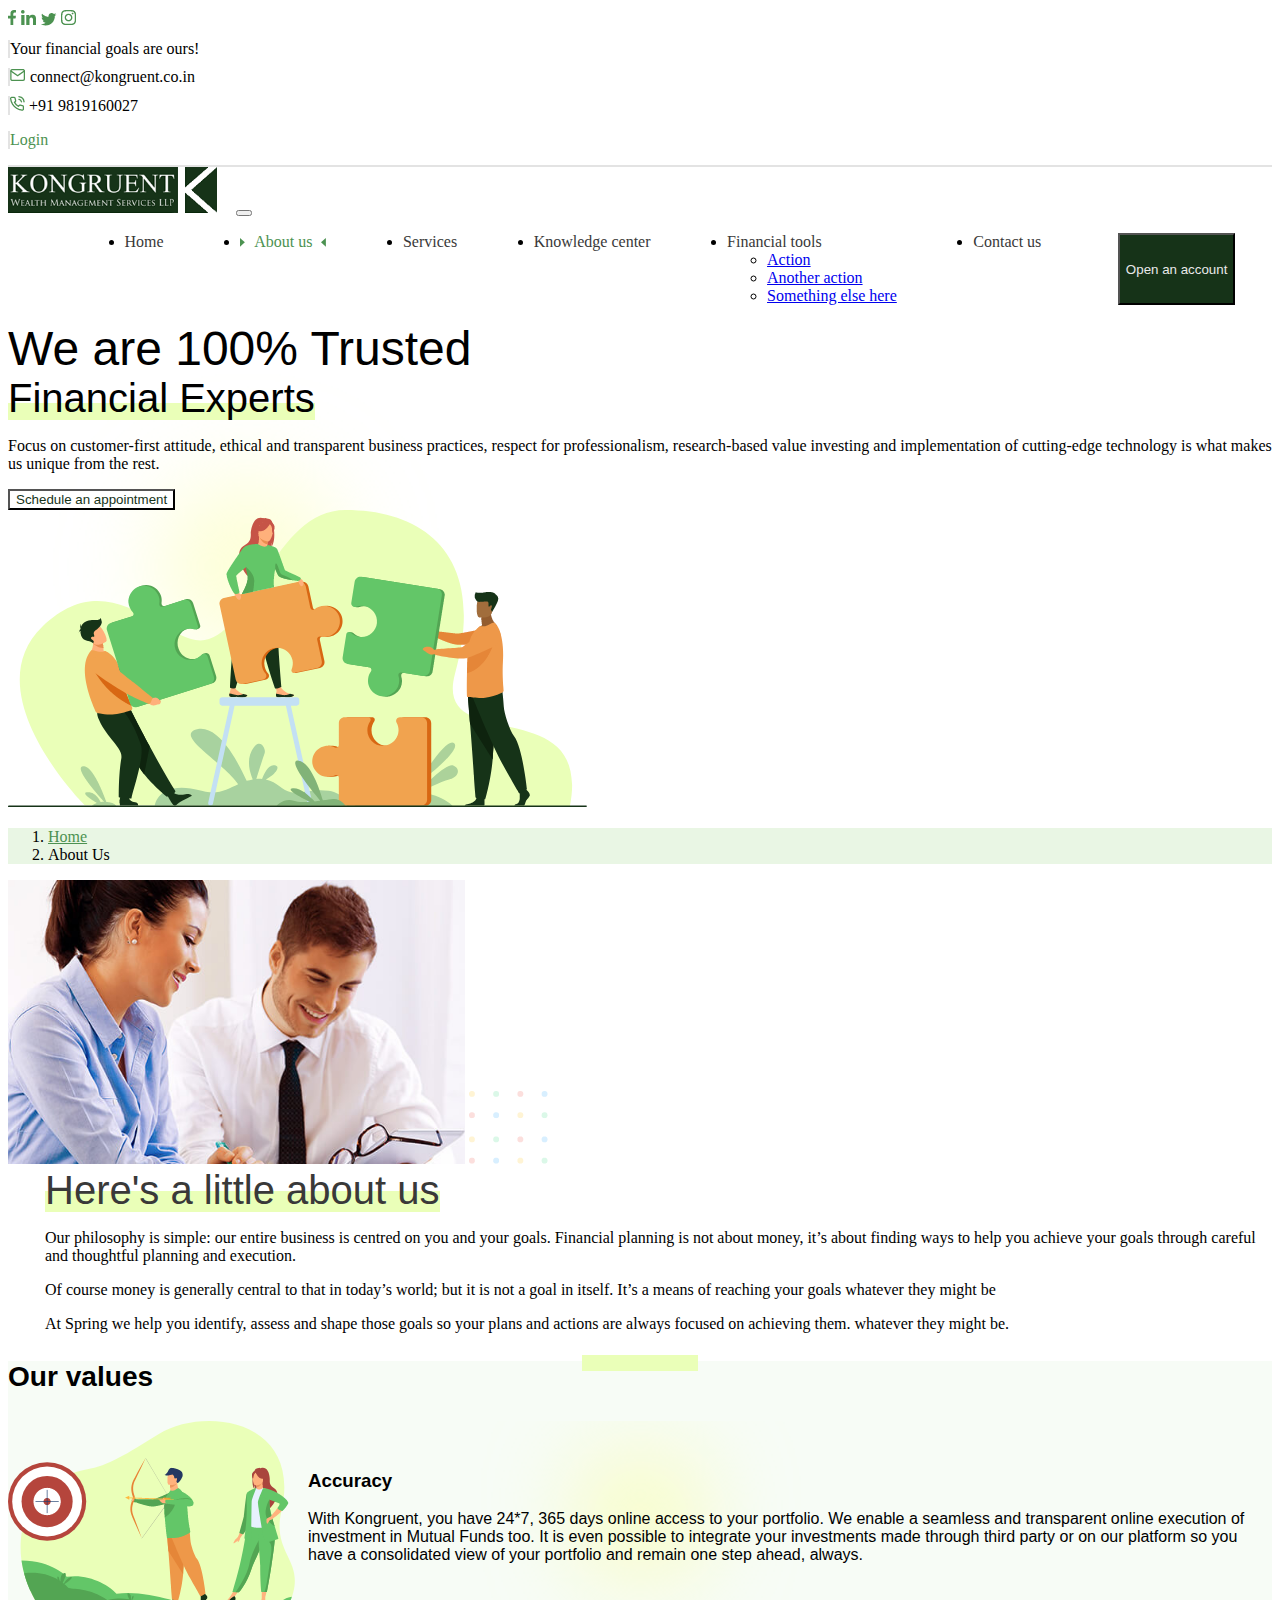
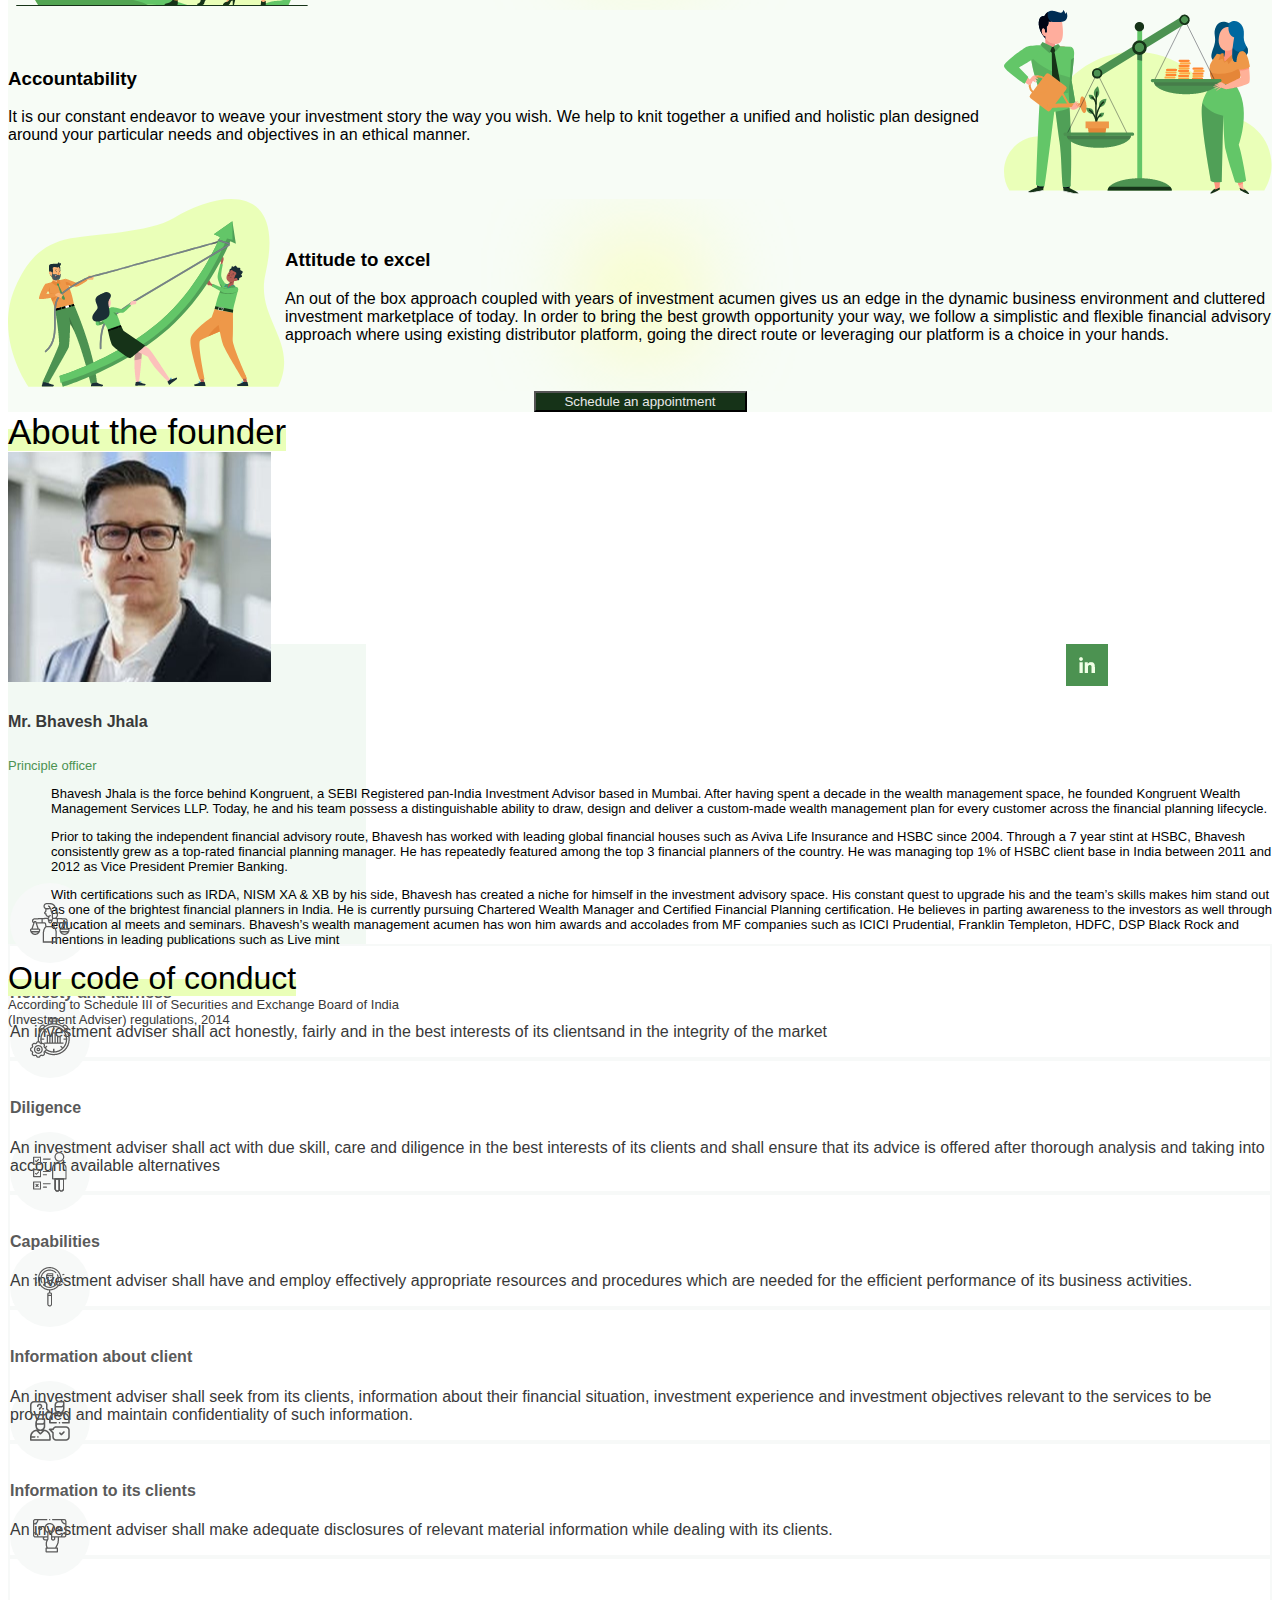
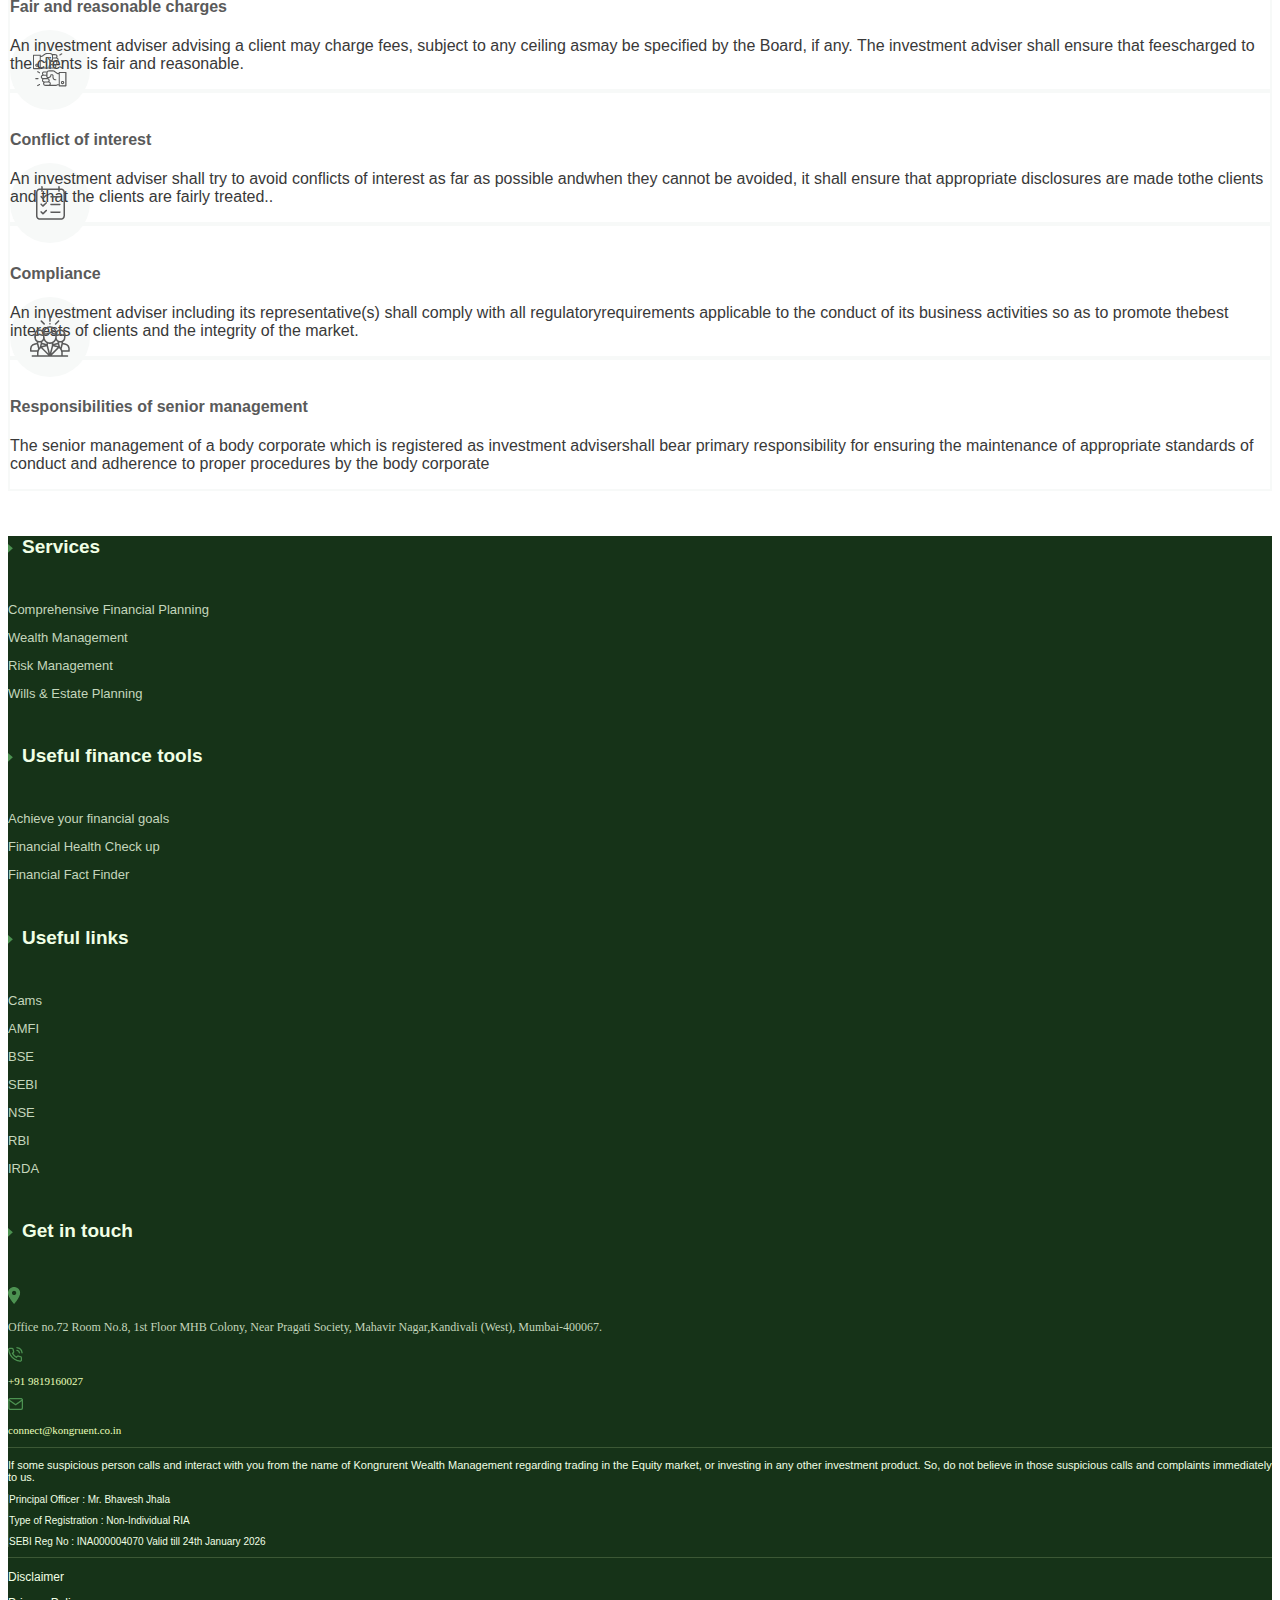
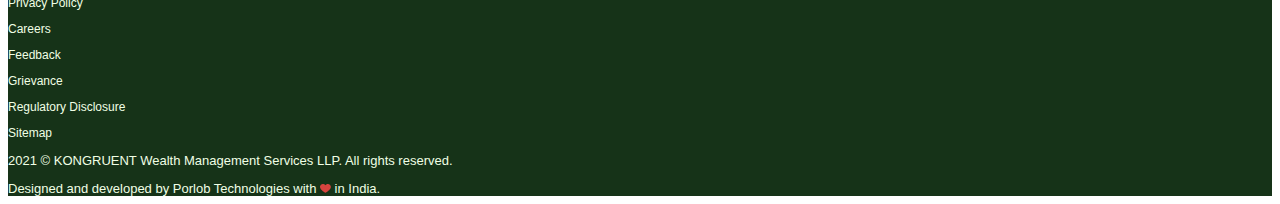
<file: aboutus.html>
<!DOCTYPE html>
<html lang="en">

<head>
        <meta charset="UTF-8">
        <meta name="viewport" content="width=device-width, initial-scale=1.0">
        <title>kongruent</title>
        <!-- bootstrap cdn -->
        <link href="https://cdn.jsdelivr.net/npm/bootstrap@5.3.5/dist/css/bootstrap.min.css" rel="stylesheet"
                integrity="sha384-SgOJa3DmI69IUzQ2PVdRZhwQ+dy64/BUtbMJw1MZ8t5HZApcHrRKUc4W0kG879m7"
                crossorigin="anonymous">
        <!--css -->
        <link rel="stylesheet" href="./css/style.css">
        <!-- Swiper CSS -->
        <link rel="stylesheet" href="https://cdn.jsdelivr.net/npm/swiper@11/swiper-bundle.min.css" />




</head>

<body>
        <section class="header">
                <div class="container-fluid head">
                        <div class="row mx-0 mx-md-5 icons ">
                                <div class="col-lg-2   ">
                                        <div class="mediaicons">
                                                <img src="./images/Icon awesome-facebook-f.png" alt=""
                                                        class="image-1 me-3 ">
                                                <img src="./images/Icon awesome-linkedin-in.png" alt=""
                                                        class="image-1 me-3">
                                                <img src="./images/Icon awesome-twitter.png" alt=""
                                                        class="image-1 me-3 ">
                                                <img src="./images/Icon awesome-instagram.png" alt="" class="image-1 ">
                                        </div>
                                </div>
                                <div class="col-lg-4 d-none d-lg-block   socialicons">
                                        <div class="mediaicons">
                                                <span class="goal">Your financial goals are ours!</span>
                                        </div>
                                </div>
                                <div class="col-lg-3 d-none d-lg-block   socialicons">
                                        <div class="mediaicons">
                                                <img src="./images/Icon feather-mail.png" alt="">
                                                <span class="connect">connect@kongruent.co.in</span>
                                        </div>
                                </div>
                                <div class="col-lg-2 d-none d-lg-block  socialicons">
                                        <div class="mediaicons">
                                                <img src="./images/Icon feather-phone-call.png" alt="">
                                                <span class="contact"> +91 9819160027</span>
                                        </div>

                                </div>
                                <div class="col-lg-1 d-none d-lg-block   socialicons">
                                        <div class="mediaicons">
                                                <p style="color: #4C9251">Login</p>
                                        </div>

                                </div>
                        </div>

                </div>


                <nav class="navbar navbar-expand-lg  mx-0 mx-md-5">
                        <div class="container">
                                <a class="navbar-brand ms-2">
                                        <img class="logo" src="./images/Mask Group 1.png" alt="">
                                </a>
                                <button class="navbar-toggler" type="button" data-bs-toggle="collapse"
                                        data-bs-target="#navbarNavDropdown" aria-controls="navbarNavDropdown"
                                        aria-expanded="false" aria-label="Toggle navigation">
                                        <span class="navbar-toggler-icon"></span>
                                </button>
                                <div class="collapse navbar-collapse me-3" id="navbarNavDropdown">
                                        <ul class="navbar-nav ms-auto">
                                                <li class="nav-item">
                                                        <a class="nav-link" aria-current="page"
                                                                href="./index.html">Home</a>
                                                </li>
                                                <li class="nav-item">
                                                        <a class="nav-link active" href="./aboutus.html">About us</a>
                                                </li>
                                                <li class="nav-item">
                                                        <a class="nav-link " href="./services.html">Services</a>
                                                </li>
                                                <li class="nav-item">
                                                        <a class="nav-link " href="#">Knowledge center</a>
                                                </li>
                                                <li class="nav-item dropdown">
                                                        <a class="nav-link dropdown-toggle" href="#" role="button"
                                                                data-bs-toggle="dropdown" aria-expanded="false">
                                                                Financial tools
                                                        </a>
                                                        <ul class="dropdown-menu">
                                                                <li><a class="dropdown-item" href="#">Action</a></li>
                                                                <li><a class="dropdown-item" href="#">Another action</a>
                                                                </li>
                                                                <li><a class="dropdown-item" href="#">Something else
                                                                                here</a></li>
                                                        </ul>
                                                </li>
                                                <li class="nav-item">
                                                        <a class="nav-link " href="#">Contact us</a>
                                                </li>
                                                <button class="button1" type="submit">Open an account</button>
                                        </ul>
                                </div>
                        </div>
                </nav>
                </div>
        </section>

        <section class="research  py-0 py-md-5">
                <div class="container-fluid">
                        <div class="row  mx-0 mx-md-5 mb-5">
                                <div class="col-lg-6 ">
                                        <div class="res">We are 100% Trusted</div><span class="value13">Financial
                                                Experts</span>
                                        <p>Focus on customer-first attitude, ethical and transparent business practices,
                                                respect for professionalism, research-based value investing and
                                                implementation of cutting-edge technology is what makes us unique from
                                                the rest.</p>
                                        <button class="button-2 px-3 py-2">Schedule an appointment</button>
                                </div>
                                <div class="col-lg-6 d-flex justify-content-center">
                                        <img class="image-5 img-fluid" src="./images/Group 363.png" alt="">
                                </div>
                        </div>
                </div>
        </section>


        <section class="breadcrumb py-3">
                <div class="container-fluid">
                        <div class="row mx-0 mx-md-5">
                                <nav aria-label="breadcrumb">
                                        <ol class="breadcrumb">
                                                <li class="breadcrumb-item "><a href="./index.html" class="home-1">Home</a></li>
                                                <li class="breadcrumb-item active" aria-current="page">About Us</li>
                                        </ol>
                                </nav>
                        </div>
                </div>
        </section>

        <section class="little py-0 py-md-5">
                <div class="container-fluid">
                        <div class="row  mx-0 mx-md-5 mb-5">
                                <div class="col-lg-6  position-relative">
                                        <img class="image-5 img-fluid" src="./images/about1.png" alt="">
                                        <img  class=" image-9 img-fluid position-absolute"
                                                                src=" ./images/Group 69.png" alt="">
                                </div>
                                <div class="col-lg-6 col62">
                                        <span class="value14">Here's a little about us</span>
                                        <p>Our philosophy is simple: our entire business is centred on you and your
                                                goals. Financial planning is not about money, it’s about finding ways to
                                                help you achieve your goals through careful and thoughtful planning and
                                                execution.
                                        </p>
                                        <p>Of course money is generally central to that in today’s world; but it is not
                                                a goal in itself. It’s a means of reaching your goals whatever they
                                                might be</p>
                                        <p>At Spring we help you identify, assess and shape those goals so your plans
                                                and actions are always focused on achieving them. whatever they might
                                                be.</p>
                                </div>
                        </div>
                </div>
        </section>

        <section class="values12">
                <div class="container">
                         <div class="row mx-0 mx-md-5">
                                  <div class="col-lg-12 text-center"> 
                                         <h3 class="our  py-4">Our values</h3> 
                               </div>        

                                </div>
                        <div class="row mx-0 mx-md-5 mb-4 bg-1 p-3 aboutrow">

                                <div class="col-lg-6">
                                        <img class="image12 img-fluid w-100" src="./images/Group 150.png" alt="">
                                </div>
                                <div class="col-lg-6">
                                        <div class="cotent9">
                                                <h3>
                                                        Accuracy
                                                </h3>
                                                <p>With Kongruent, you have 24*7, 365 days online access to your
                                                        portfolio. We
                                                        enable a seamless and transparent online execution of investment
                                                        in
                                                        Mutual Funds too. It is even possible to integrate your
                                                        investments made
                                                        through third party or on our platform so you have a
                                                        consolidated view
                                                        of your portfolio and remain one step ahead, always.</p>
                                        </div>
                                </div>
                        </div>
                        <div class="row mx-0 mx-md-5 mb-4 p-3 row59 aboutrow">
                                <div class="col-lg-6" id="colText">
                                        <div class="cotent9" >
                                                <h3>
                                                        Accountability
                                                </h3>
                                                <p>It is our constant endeavor to weave your investment story the way
                                                        you wish.
                                                        We help to knit together a unified and holistic plan designed
                                                        around
                                                        your particular needs and objectives in an ethical manner.</p>
                                        </div>
                                </div>
                                <div class="col-lg-6" id="colImage">
                                        <img class="image12 img-fluid w-100"  src="./images/Group 255.png" alt="">
                                </div>
                        </div>
                        <div class="row mx-0 mx-md-5 p-3 bg-1 aboutrow">
                                <div class="col-lg-6">
                                        <img class="image12 img-fluid w-100" src="./images/Group 293.png" alt="">
                                </div>
                                <div class="col-lg-6">
                                        <div class="cotent9">
                                                <h3>
                                                        Attitude to excel
                                                </h3>
                                                <p>An out of the box approach coupled with years of investment acumen
                                                        gives us
                                                        an edge in the dynamic business environment and cluttered
                                                        investment
                                                        marketplace of today. In order to bring the best growth
                                                        opportunity your
                                                        way, we follow a simplistic and flexible financial advisory
                                                        approach
                                                        where using existing distributor platform, going the direct
                                                        route or
                                                        leveraging our platform is a choice in your hands.</p>
                                        </div>
                                </div>
                        </div>
                        <div class="row mx-0 mx-md-5 py-5">
                                <div class="content92">
                                        <button class="button-6  ">Schedule an appointment</button>
                                </div>
                                
                        </div>
                        
                </div>
        </section>

        <section class="about23 py-0 py-md-5">
                <div class="container">
                        <div class="row mx-0 mx-md-5 py-5">
                                <div class="col-lg-12">
                                        <span class="found py-1">About the founder</span>
                                </div>
                        </div>
                        <div class="row mx-0 mx-md-5">
                                <div class="col-lg-4  ">
                                        <div class="card32 ">
                                                <div class="card23 ">
                                                        <div class="card card-12 ">
                                                                <div class="img-card">
                                                                        <div class="img-container">
                                                                                <div class="card-img-top img-fluid">
                                                                                        <img src="./images/Rectangle 109.png"
                                                                                                class="card-img-top "
                                                                                                alt="...">
                                                                                </div>
                                                                                <div class="card-img-bottom">
                                                                                        <img src="./images/Group 88.png"
                                                                                                alt="">
                                                                                </div>
                                                                        </div>
                                                                </div>
                                                                <div class="card-body">
                                                                        <h5 class="card-title">Mr. Bhavesh Jhala</h5>
                                                                        <p class="card-text">Principle officer
                                                                        </p>
                                                                </div>
                                                        </div>
                                                </div>
                                                
                                        </div>
                                        
                                </div>
                                <div class="col-lg-8 con32">
                                        <div class="con23">
                                                <p class="para21">Bhavesh Jhala is the force behind Kongruent, a SEBI
                                                        Registered
                                                        pan-India
                                                        Investment Advisor based in Mumbai. After having spent a decade
                                                        in the
                                                        wealth management space, he founded Kongruent Wealth Management
                                                        Services
                                                        LLP. Today, he and his team possess a distinguishable ability to
                                                        draw,
                                                        design and deliver a custom-made wealth management plan for
                                                        every
                                                        customer across the financial planning lifecycle.
                                                </p>
                                                <p class="para21">Prior to taking the independent financial advisory
                                                        route, Bhavesh has
                                                        worked
                                                        with leading global financial houses such as Aviva Life
                                                        Insurance and
                                                        HSBC since 2004. Through a 7 year stint at HSBC, Bhavesh
                                                        consistently
                                                        grew as a top-rated financial planning manager. He has
                                                        repeatedly
                                                        featured among the top 3 financial planners of the country. He
                                                        was
                                                        managing top 1% of HSBC client base in India between 2011 and
                                                        2012 as
                                                        Vice President Premier Banking.
                                                </p>
                                                <p class="para21">With certifications such as IRDA, NISM XA & XB by his
                                                        side, Bhavesh
                                                        has
                                                        created a niche for himself in the investment advisory space.
                                                        His
                                                        constant quest to upgrade his and the team’s skills makes him
                                                        stand out
                                                        as one of the brightest financial planners in India. He is
                                                        currently
                                                        pursuing Chartered Wealth Manager and Certified Financial
                                                        Planning
                                                        certification. He believes in parting awareness to the investors
                                                        as well
                                                        through education al meets and seminars. Bhavesh’s wealth
                                                        management
                                                        acumen has won him awards and accolades from MF companies such
                                                        as ICICI
                                                        Prudential, Franklin Templeton, HDFC, DSP Black Rock and
                                                        mentions in
                                                        leading publications such as Live mint</p>
                                        </div>
                                </div>
                        </div>
                </div>
        </section>

        <section class="code1 py-5 ">
                <div class="container py-5">

                        <div class="row mx-0 mx-md-5 mb-4">
                                <div class="col-lg-12">
                                        <span class="code34">Our code of conduct </span>
                                        <div class="code35">

                                                <span class="code-con">According to Schedule III of Securities and
                                                        Exchange
                                                        Board of India (Investment
                                                        Adviser)
                                                        regulations, 2014</span>
                                        </div>
                                </div>
                        </div>
                </div>
        </section>
        <section class="conduct ">
                <div class="container row34 py-3">
                        <div class="row mx-0 mx-md-5 row35 ">
                                <div class="col-lg-4">
                                        <div class="service12 px-4 py-5 shadow">
                                                <div class="circle23">
                                                        <img class="cicle3" src="./images/Group 305.png" alt="">
                                                </div>
                                                <div class="content23">
                                                        <h4 class="card-head">Honesty and fairness</h4>
                                                        <p class="card-body">An investment adviser shall act honestly,
                                                                fairly and in the best interests of its clientsand in
                                                                the integrity of the market</p>
                                                </div>
                                        </div>
                                </div>
                                <div class="col-lg-4">
                                        <div class="service12 px-4 py-5 shadow">
                                                <div class="circle23">
                                                        <img class="cicle3" src="./images/diligence.png" alt="">
                                                </div>
                                                <div class="content23">
                                                        <h4 class="card-head">Diligence </h4>
                                                        <p class="card-body">An investment adviser shall act with due
                                                                skill, care and diligence in the best interests of its
                                                                clients and shall ensure that its advice is offered
                                                                after thorough analysis and taking into account
                                                                available alternatives</p>
                                                </div>
                                        </div>
                                </div>
                                <div class="col-lg-4">
                                        <div class="service12 px-4 py-5 shadow">
                                                <div class="circle23">
                                                        <img class="cicle3" src="./images/capabilities.png" alt="">
                                                </div>
                                                <div class="content23">
                                                        <h4 class="card-head">Capabilities</h4>
                                                        <p class="card-body">An investment adviser shall have and employ
                                                                effectively appropriate resources and procedures which
                                                                are needed for the efficient performance of its business
                                                                activities.</p>
                                                </div>
                                        </div>
                                </div>
                        </div>
                        <div class="row mx-0 mx-md-5 mt-4">
                                <div class="col-lg-4 ">
                                        <div class="service12 px-4 py-5 shadow">
                                                <div class="circle23">
                                                        <img class="cicle3" src="./images/info.png" alt="">
                                                </div>
                                                <div class="content23">
                                                        <h4 class="card-head">Information about client</h4>
                                                        <p class="card-body">An investment adviser shall seek from its
                                                                clients, information about their financial situation,
                                                                investment experience and investment objectives relevant
                                                                to the services to be provided and maintain
                                                                confidentiality of such information.</p>
                                                </div>
                                        </div>
                                </div>
                                <div class="col-lg-4">
                                        <div class="service12 px-4 py-5 shadow">
                                                <div class="circle23">
                                                        <img class="cicle3" src="./images/info-client.png" alt="">
                                                </div>
                                                <div class="content23">
                                                        <h4 class="card-head">Information to its clients</h4>
                                                        <p class="card-body">An investment adviser shall make adequate
                                                                disclosures of relevant material information while
                                                                dealing with its clients.</p>
                                                </div>
                                        </div>
                                </div>
                                <div class="col-lg-4">
                                        <div class="service12 px-4 py-5 shadow">
                                                <div class="circle23">
                                                        <img class="cicle3" src="./images/fair.png" alt="">
                                                </div>
                                                <div class="content23">
                                                        <h4 class="card-head">Fair and reasonable charges</h4>
                                                        <p class="card-body">An investment adviser advising a client may
                                                                charge fees, subject to any ceiling asmay be specified
                                                                by the Board, if any. The investment adviser shall
                                                                ensure that feescharged to the clients is fair and
                                                                reasonable.</p>
                                                </div>
                                        </div>
                                </div>
                        </div>
                        <div class="row mx-0 mx-md-5 mt-4">
                                <div class="col-lg-4">
                                        <div class="service12 px-4 py-5 shadow">
                                                <div class="circle23">
                                                        <img class="cicle3" src="./images/coflict.png" alt="">
                                                </div>
                                                <div class="content23">
                                                        <h4 class="card-head">Conflict of interest</h4>
                                                        <p class="card-body">An investment adviser shall try to avoid
                                                                conflicts of interest as far as possible andwhen they
                                                                cannot be avoided, it shall ensure that appropriate
                                                                disclosures are made tothe clients and that the clients
                                                                are fairly treated..</p>
                                                </div>
                                        </div>
                                </div>
                                <div class="col-lg-4">
                                        <div class="service12 px-4 py-5 shadow">
                                                <div class="circle23">
                                                        <img class="cicle3" src="./images/compliance.png" alt="">
                                                </div>
                                                <div class="content23">
                                                        <h4 class="card-head">Compliance</h4>
                                                        <p class="card-body">An investment adviser including its
                                                                representative(s) shall comply with all
                                                                regulatoryrequirements applicable to the conduct of its
                                                                business activities so as to promote thebest interests
                                                                of clients and the integrity of the market.</p>
                                                </div>
                                        </div>
                                </div>
                                <div class="col-lg-4">
                                        <div class="service12 px-4 py-5 shadow">
                                                <div class="circle23">
                                                        <img class="cicle3" src="./images/respo.png" alt="">
                                                </div>
                                                <div class="content23">
                                                        <h4 class="card-head">Responsibilities of senior
                                                                management</h4>
                                                        <p class="card-body">The senior management of a body corporate
                                                                which is registered as investment advisershall bear
                                                                primary responsibility for ensuring the maintenance of
                                                                appropriate standards of conduct and adherence to proper
                                                                procedures by the body corporate</p>
                                                </div>
                                        </div>
                                </div>
                        </div>
                </div>

        </section>



        <footer class="ft py-3">
                <section class="footer mb-3 mt-3">
                        <div class="container">
                                <div class="row row1  ">
                                        <div class="col-md-3 col-sm-3">
                                                <div class="ser">
                                                        <h6 class="text-capital font-size">Services</h6>
                                                </div>
                                                <div class="footer-para">
                                                        <p>Comprehensive Financial Planning</p>
                                                </div>
                                                <div class="footer-para">
                                                        <p>Wealth Management</p>
                                                </div>
                                                <div class="footer-para">
                                                        <p>Risk Management</p>
                                                </div>
                                                <div class="footer-para">
                                                        <p>Wills & Estate Planning</p>
                                                </div>




                                        </div>
                                        <div class="col-md-3 col-sm-3">
                                                <div class="ser">
                                                        <h6 class="text-capital font-size">Useful finance tools</h6>
                                                </div>
                                                <div class="footer-para">
                                                        <p>Achieve your financial goals</p>
                                                </div>
                                                <div class="footer-para">
                                                        <p>Financial Health Check up</p>
                                                </div>
                                                <div class="footer-para">
                                                        <p>Financial Fact Finder</p>
                                                </div>
                                        </div>
                                        <div class="col-md-3 col-sm-3">
                                                <div class="ser">
                                                        <h6 class="text-capital font-size">Useful links</h6>
                                                </div>
                                                <div class="row">
                                                        <div class="col-md-6">
                                                                <div class="footer-para">
                                                                        <p>Cams</p>
                                                                </div>
                                                                <div class="footer-para">
                                                                        <p>AMFI</p>
                                                                </div>
                                                                <div class="footer-para">
                                                                        <p>BSE</p>
                                                                </div>
                                                                <div class="footer-para">
                                                                        <p>SEBI</p>
                                                                </div>
                                                        </div>
                                                        <div class="col-md-6">
                                                                <div class="footer-para">
                                                                        <p>NSE</p>
                                                                </div>
                                                                <div class="footer-para">
                                                                        <p>RBI</p>
                                                                </div>
                                                                <div class="footer-para">
                                                                        <p>IRDA</p>
                                                                </div>
                                                        </div>
                                                </div>
                                        </div>
                                        <div class="col-md-3 col-sm-3">
                                                <div class="address26">
                                                        <div class="ser">
                                                                <h6 class="text-capital font-size">Get in touch</h6>
                                                        </div>
                                                        <div class="address23 d-flex">
                                                                <p>Office no.72 Room No.8, 1st Floor MHB Colony, Near
                                                                        Pragati
                                                                        Society,
                                                                        Mahavir Nagar,Kandivali (West), Mumbai-400067.
                                                                </p>
                                                        </div>
                                                        <div class="address24 d-flex">
                                                                <p>+91 9819160027</p>
                                                        </div>
                                                        <div class="address25 d-flex">
                                                                <p>connect@kongruent.co.in</p>
                                                        </div>
                                                </div>

                                        </div>
                                </div>
                        </div>
                </section>




                <section class="footer-middle">
                        <div class="container ">
                                <div class="row row2  row23">
                                        <div class="col-md-8 py-3">
                                                <p class="foot-para text-start mb-0 ">If some suspicious person calls
                                                        and
                                                        interact with
                                                        you from
                                                        the name of
                                                        Kongrurent Wealth Management regarding trading in the Equity
                                                        market, or
                                                        investing in any other investment product. So, do not believe in
                                                        those
                                                        suspicious calls and complaints immediately to us.</p>
                                        </div>
                                        <div class="col-md-4 office2 py-3">
                                                <div class="office3 ">
                                                        <p class="office mb-0">Principal Officer : Mr. Bhavesh Jhala</p>
                                                        <p class="office mb-0">
                                                                Type of Registration : Non-Individual RIA
                                                        </p>
                                                        <p class="office mb-0 ">

                                                                SEBI Reg No : INA000004070 Valid till 24th January 2026
                                                        </p>
                                                </div>

                                        </div>

                                </div>
                        </div>

                </section>
                <section class="footer-last mt-3 mb-3">
                        <div class="container">
                                <div class="row row3">
                                        <div class="col-md-6">
                                                <div class="disc d-flex gap-3 ">
                                                        <p class="foot-last">Disclaimer </p>
                                                        <p class="foot-last">Privacy Policy </p>
                                                        <p class="foot-last">Careers </p>
                                                        <p class="foot-last">Feedback </p>
                                                        <p class="foot-last">Grievance </p>
                                                        <p class="foot-last">Regulatory Disclosure</p>
                                                        <p class="foot-last">Sitemap </p>
                                                </div>
                                        </div>
                                        <div class="col-md-3 d-flex align-content-last">
                                                <div class="foot-last2">
                                                        <p>2021 © KONGRUENT Wealth Management Services LLP. All rights
                                                                reserved.
                                                        </p>
                                                </div>
                                        </div>
                                        <div class="col-md-3 d-flex">
                                                <div class="foot-last3">
                                                        <span> Designed and developed by Porlob Technologies with
                                                                <img src="./images/Group 99.png" alt=""> in India.
                                                        </span>
                                                </div>
                                        </div>
                                </div>
                        </div>

                </section>
        </footer>






        <!-- bootstrap cdn -->
        <script src="https://cdn.jsdelivr.net/npm/bootstrap@5.3.5/dist/js/bootstrap.bundle.min.js"
                integrity="sha384-k6d4wzSIapyDyv1kpU366/PK5hCdSbCRGRCMv+eplOQJWyd1fbcAu9OCUj5zNLiq"
                crossorigin="anonymous"></script>
        <!-- Swiper JS -->
        <script src="https://cdn.jsdelivr.net/npm/swiper@11/swiper-bundle.min.js"></script>
        <!-- JS -->
        <script src="./js/script.js"></script>
</body>


</html>
</file>
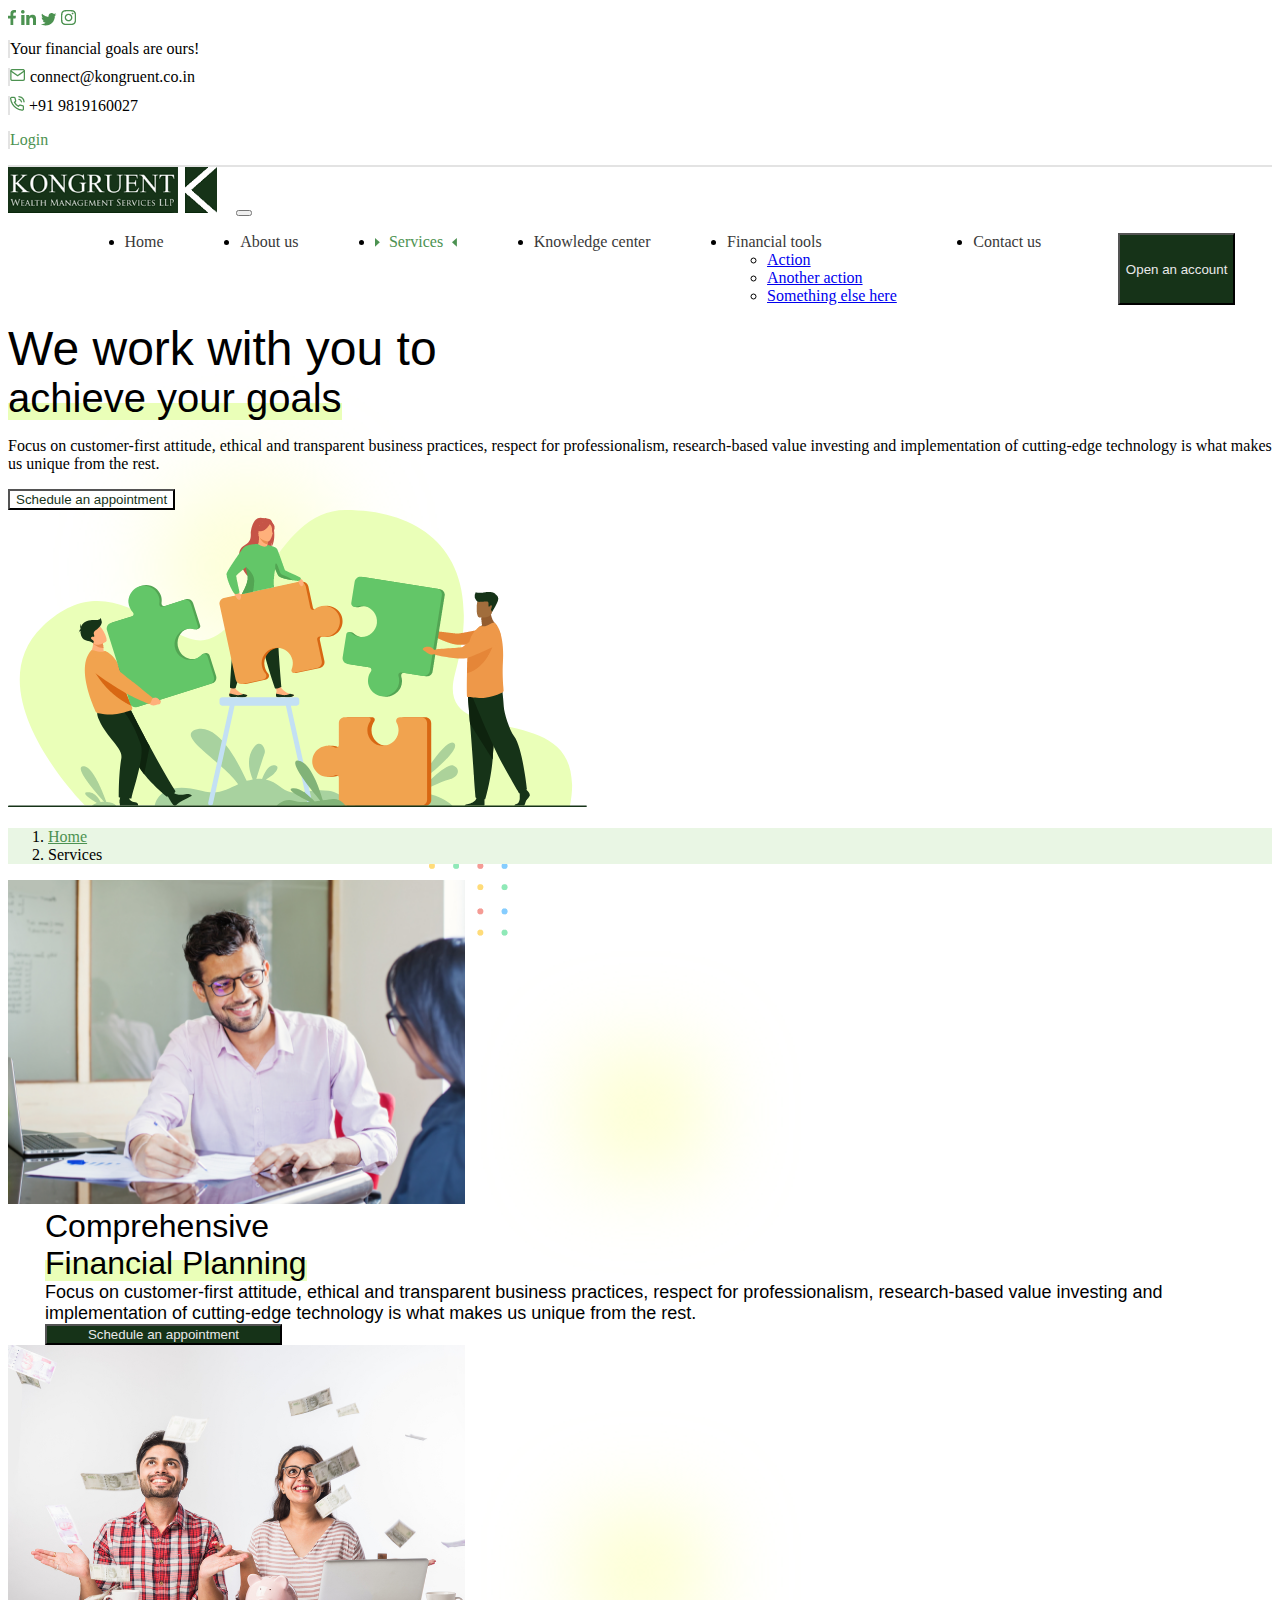
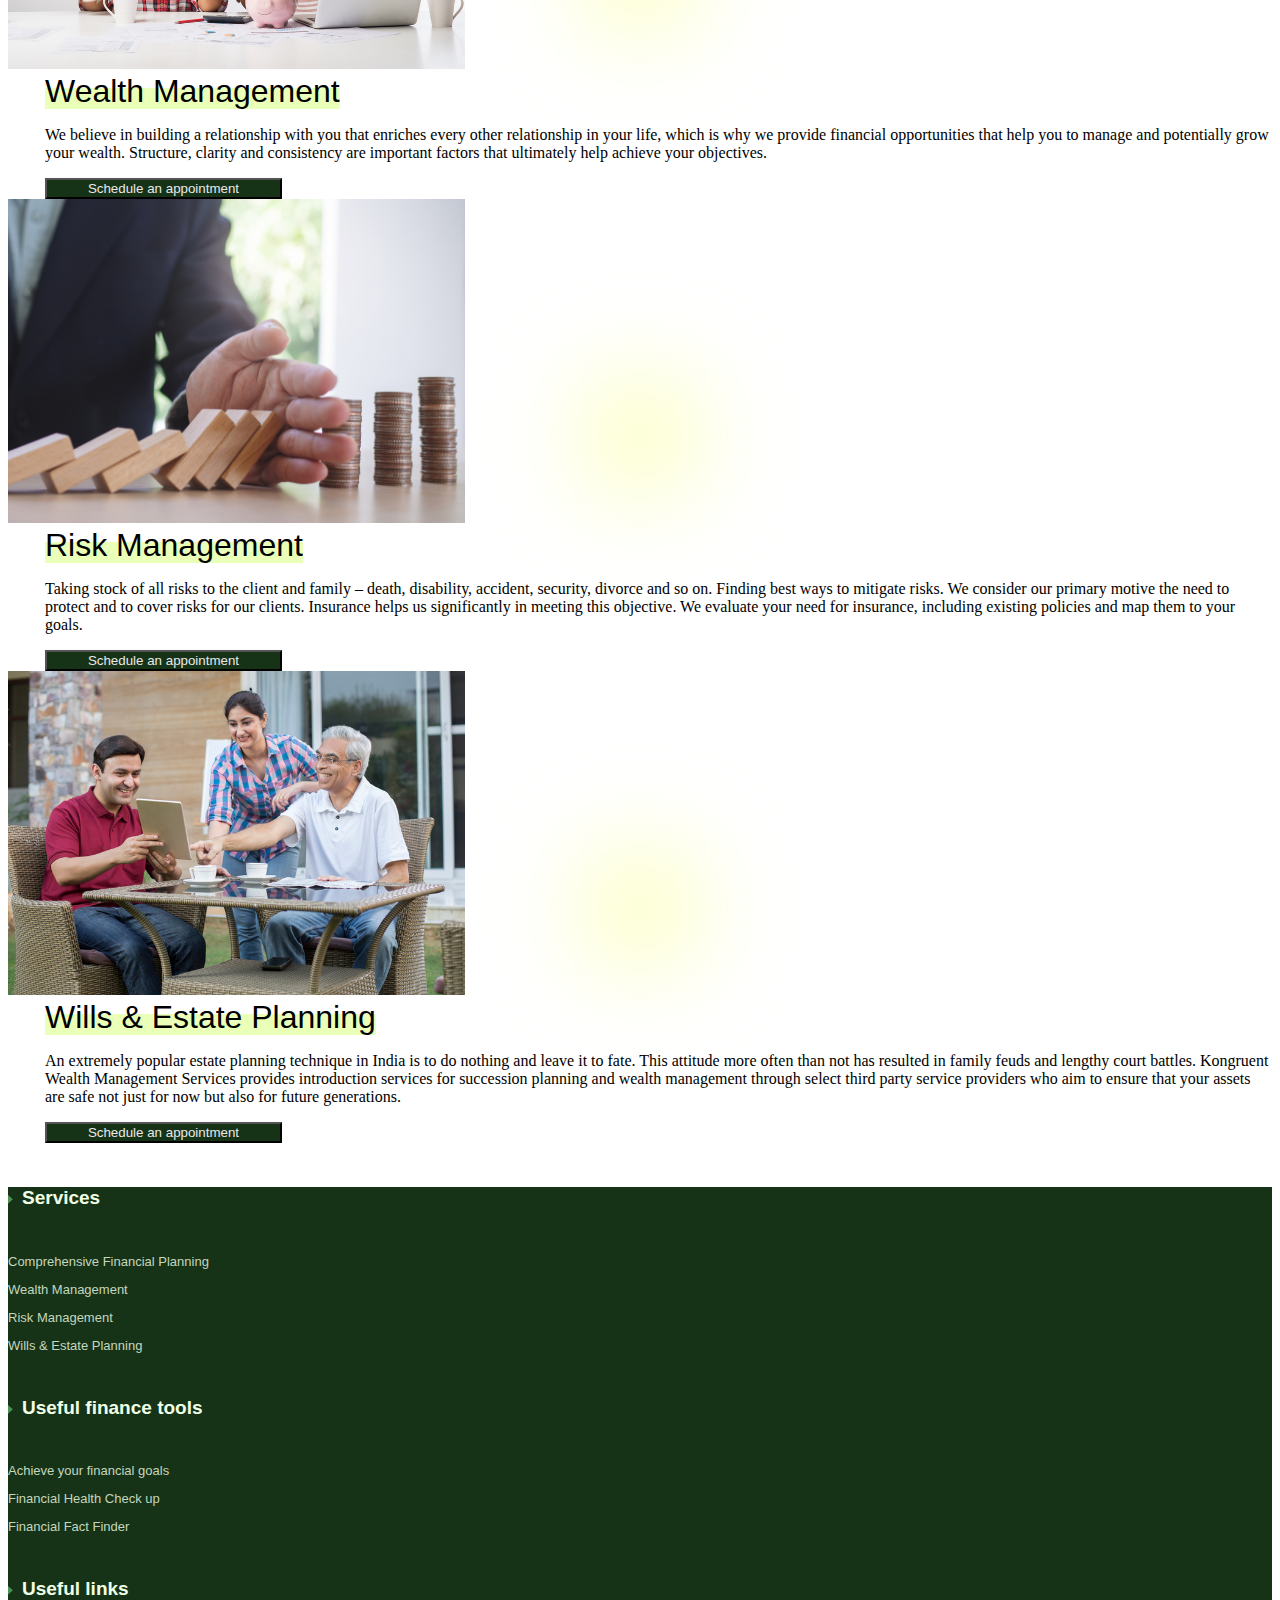
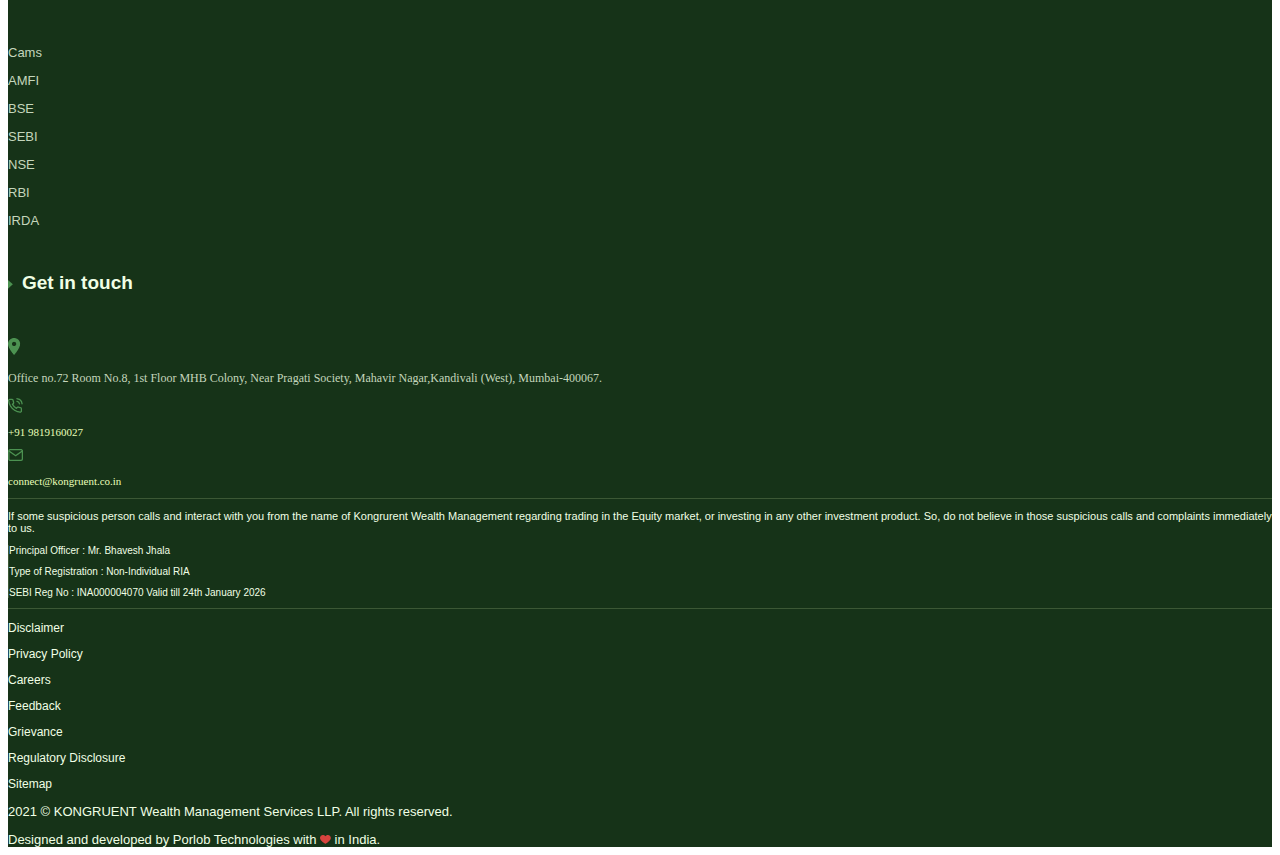
<file: services.html>
<!DOCTYPE html>
<html lang="en">

<head>
        <meta charset="UTF-8">
        <meta name="viewport" content="width=device-width, initial-scale=1.0">
        <title>kongruent</title>
        <!-- bootstrap cdn -->
        <link href="https://cdn.jsdelivr.net/npm/bootstrap@5.3.5/dist/css/bootstrap.min.css" rel="stylesheet"
                integrity="sha384-SgOJa3DmI69IUzQ2PVdRZhwQ+dy64/BUtbMJw1MZ8t5HZApcHrRKUc4W0kG879m7"
                crossorigin="anonymous">
        <!--css -->
        <link rel="stylesheet" href="./css/style.css">
        <!-- Swiper CSS -->
        <link rel="stylesheet" href="https://cdn.jsdelivr.net/npm/swiper@11/swiper-bundle.min.css" />




</head>

<body>
        <section class="header">
                <div class="container-fluid head">
                        <div class="row mx-0 mx-md-5 icons ">
                                <div class="col-lg-2   ">
                                        <div class="mediaicons">
                                                <img src="./images/Icon awesome-facebook-f.png" alt=""
                                                        class="image-1 me-3 ">
                                                <img src="./images/Icon awesome-linkedin-in.png" alt=""
                                                        class="image-1 me-3">
                                                <img src="./images/Icon awesome-twitter.png" alt=""
                                                        class="image-1 me-3 ">
                                                <img src="./images/Icon awesome-instagram.png" alt="" class="image-1 ">
                                        </div>
                                </div>
                                <div class="col-lg-4 d-none d-lg-block   socialicons">
                                        <div class="mediaicons">
                                                <span class="goal">Your financial goals are ours!</span>
                                        </div>
                                </div>
                                <div class="col-lg-3 d-none d-lg-block   socialicons">
                                        <div class="mediaicons">
                                                <img src="./images/Icon feather-mail.png" alt="">
                                                <span class="connect">connect@kongruent.co.in</span>
                                        </div>
                                </div>
                                <div class="col-lg-2 d-none d-lg-block  socialicons">
                                        <div class="mediaicons">
                                                <img src="./images/Icon feather-phone-call.png" alt="">
                                                <span class="contact"> +91 9819160027</span>
                                        </div>

                                </div>
                                <div class="col-lg-1 d-none d-lg-block   socialicons">
                                        <div class="mediaicons">
                                                <p style="color: #4C9251">Login</p>
                                        </div>

                                </div>
                        </div>

                </div>


                <nav class="navbar navbar-expand-lg  mx-0 mx-md-5">
                        <div class="container">
                                <a class="navbar-brand ms-2">
                                        <img class="logo" src="./images/Mask Group 1.png" alt="">
                                </a>
                                <button class="navbar-toggler" type="button" data-bs-toggle="collapse"
                                        data-bs-target="#navbarNavDropdown" aria-controls="navbarNavDropdown"
                                        aria-expanded="false" aria-label="Toggle navigation">
                                        <span class="navbar-toggler-icon"></span>
                                </button>
                                <div class="collapse navbar-collapse me-3" id="navbarNavDropdown">
                                        <ul class="navbar-nav ms-auto">
                                                <li class="nav-item">
                                                        <a class="nav-link" aria-current="page"
                                                                href="./index.html">Home</a>
                                                </li>
                                                <li class="nav-item">
                                                        <a class="nav-link " href="./aboutus.html">About us</a>
                                                </li>
                                                <li class="nav-item">
                                                        <a class="nav-link active " href="./services.html">Services</a>
                                                </li>
                                                <li class="nav-item">
                                                        <a class="nav-link " href="#">Knowledge center</a>
                                                </li>
                                                <li class="nav-item dropdown">
                                                        <a class="nav-link dropdown-toggle" href="#" role="button"
                                                                data-bs-toggle="dropdown" aria-expanded="false">
                                                                Financial tools
                                                        </a>
                                                        <ul class="dropdown-menu">
                                                                <li><a class="dropdown-item" href="#">Action</a></li>
                                                                <li><a class="dropdown-item" href="#">Another action</a>
                                                                </li>
                                                                <li><a class="dropdown-item" href="#">Something else
                                                                                here</a></li>
                                                        </ul>
                                                </li>
                                                <li class="nav-item">
                                                        <a class="nav-link " href="#">Contact us</a>
                                                </li>
                                                <button class="button1" type="submit">Open an account</button>
                                        </ul>
                                </div>
                        </div>
                </nav>
                </div>
        </section>

        <section class="research  py-0 py-md-5">
                <div class="container-fluid">
                        <div class="row  mx-0 mx-md-5 mb-5">
                                <div class="col-lg-6 ">
                                        <div class="res">We work with you to</div><span class="value13">achieve your
                                                goals</span>
                                        <p>Focus on customer-first attitude, ethical and transparent business practices,
                                                respect for professionalism, research-based value investing and
                                                implementation of cutting-edge technology is what makes us unique from
                                                the rest.</p>
                                        <button class="button-2 px-3 py-2">Schedule an appointment</button>
                                </div>
                                <div class="col-lg-6 d-flex justify-content-center">
                                        <img class="image-5 img-fluid" src="./images/Group 363.png" alt="">
                                </div>
                        </div>
                </div>
        </section>


        <section class="breadcrumb py-3">
                <div class="container-fluid">
                        <div class="row mx-0 mx-md-5">
                                <nav aria-label="breadcrumb">
                                        <ol class="breadcrumb">
                                                <li class="breadcrumb-item "><a href="./index.html"
                                                                class="home-1">Home</a></li>
                                                <li class="breadcrumb-item active" aria-current="page">Services</li>
                                        </ol>
                                </nav>
                        </div>
                </div>
        </section>

        <section class="little py-0 py-md-5">
                <div class="container-fluid">
                        <div class="row mx-0 mx-md-5 bg-1 py-5">
                                <div class="col-lg-6  position-relative ">
                                        <img class="image-5 img-fluid" src="./images/Mask Group 3.png"" alt="">

                                                         <img  class=" image-8 img-fluid position-absolute"
                                                src=" ./images/Group 69.png" alt="">
                                </div>
                                <div class=" col-lg-6 col62 ">

                                        <span class="you">Comprehensive </span>
                                        <br>

                                        <span class=" value1">Financial Planning</span>
                                        <div class="con">
                                                <span class="para34">Focus on customer-first attitude,
                                                        ethical and
                                                        transparent business practices, respect for
                                                        professionalism, research-based value investing
                                                        and implementation of cutting-edge technology is
                                                        what makes us unique from the rest.</span>
                                                <button class=" button-3 p-2 mt-4">Schedule an
                                                        appointment</button>
                                        </div>
                                </div>
                        </div>
                        <div class="row mx-0 mx-md-5 py-5 bg-1">
                                <div class="col-lg-6 position-relative ">
                                        <img class="image-5 img-fluid" src="./images/Mask Group 8.png"" alt="">
                                                                <img  class=" image-8 img-fluid position-absolute "
                                                                src=" ./images/Group 69.png" alt="">
                                </div>
                                <div class=" col-lg-6 col62 ">
                                        <span class=" value1 w-100">Wealth Management</span>
                                        <p>We believe in building a relationship with you that
                                                enriches every other relationship in your life,
                                                which is why we provide financial opportunities
                                                that help you to manage and potentially grow
                                                your wealth. Structure, clarity and consistency
                                                are important factors that ultimately help
                                                achieve your objectives.</p>
                                        <button class=" button-3 p-2 mt-4">Schedule an
                                                appointment</button>
                                </div>
                        </div>
                        <div class="row mx-0 mx-md-5 py-5 bg-1">
                                <div class="col-lg-6 position-relative ">
                                        <img class="image-5 img-fluid" src="./images/Mask Group 9.png"" alt="">
                                                                <img  class=" image-8 img-fluid position-absolute "
                                                                src=" ./images/Group 69.png" alt="">
                                </div>
                                <div class=" col-lg-6 col62">
                                        <span class=" value1 w-100">Risk Management</span>
                                        <p>Taking stock of all risks to the client and family –
                                                death, disability, accident, security, divorce
                                                and so on. Finding best ways to mitigate risks.
                                                We consider our primary motive the need to
                                                protect and to cover risks for our clients.
                                                Insurance helps us significantly in meeting this
                                                objective. We evaluate your need for insurance,
                                                including existing policies and map them to your
                                                goals.</p>
                                        <button class=" button-3 p-2 mt-4">Schedule an
                                                appointment</button>
                                </div>
                        </div>
                        <div class="row mx-0 mx-md-5 tab-1 py-5 bg-1">
                                <div class="col-lg-6 position-relative ">
                                        <img class="image-5 img-fluid" src="./images/Mask Group 10.png"" alt="">
                                                                <img  class=" image-8 img-fluid position-absolute "
                                                                src=" ./images/Group 69.png" alt="">
                                </div>
                                <div class=" col-lg-6 col62">
                                        <span class=" value1 w-100">Wills & Estate Planning</span>
                                        <p>An extremely popular estate planning technique in
                                                India is to do nothing and leave it to fate.
                                                This attitude more often than not has resulted
                                                in family feuds and lengthy court battles.
                                                Kongruent Wealth Management Services provides
                                                introduction services for succession planning
                                                and wealth management through select third party
                                                service providers who aim to ensure that your
                                                assets are safe not just for now but also for
                                                future generations.</p>
                                        <button class=" button-3 p-2 mt-4">Schedule an
                                                appointment</button>
                                </div>
                        </div>
                </div>
        </section>








        <footer class="ft py-5">
                <section class="footer mb-3 mt-3">
                        <div class="container">
                                <div class="row row1  ">
                                        <div class="col-md-3 col-sm-3">
                                                <div class="ser">
                                                        <h6 class="text-capital font-size">Services</h6>
                                                </div>
                                                <div class="footer-para">
                                                        <p>Comprehensive Financial Planning</p>
                                                </div>
                                                <div class="footer-para">
                                                        <p>Wealth Management</p>
                                                </div>
                                                <div class="footer-para">
                                                        <p>Risk Management</p>
                                                </div>
                                                <div class="footer-para">
                                                        <p>Wills & Estate Planning</p>
                                                </div>




                                        </div>
                                        <div class="col-md-3 col-sm-3">
                                                <div class="ser">
                                                        <h6 class="text-capital font-size">Useful finance tools</h6>
                                                </div>
                                                <div class="footer-para">
                                                        <p>Achieve your financial goals</p>
                                                </div>
                                                <div class="footer-para">
                                                        <p>Financial Health Check up</p>
                                                </div>
                                                <div class="footer-para">
                                                        <p>Financial Fact Finder</p>
                                                </div>
                                        </div>
                                        <div class="col-md-3 col-sm-3">
                                                <div class="ser">
                                                        <h6 class="text-capital font-size">Useful links</h6>
                                                </div>
                                                <div class="row">
                                                        <div class="col-md-6">
                                                                <div class="footer-para">
                                                                        <p>Cams</p>
                                                                </div>
                                                                <div class="footer-para">
                                                                        <p>AMFI</p>
                                                                </div>
                                                                <div class="footer-para">
                                                                        <p>BSE</p>
                                                                </div>
                                                                <div class="footer-para">
                                                                        <p>SEBI</p>
                                                                </div>
                                                        </div>
                                                        <div class="col-md-6">
                                                                <div class="footer-para">
                                                                        <p>NSE</p>
                                                                </div>
                                                                <div class="footer-para">
                                                                        <p>RBI</p>
                                                                </div>
                                                                <div class="footer-para">
                                                                        <p>IRDA</p>
                                                                </div>
                                                        </div>
                                                </div>
                                        </div>
                                        <div class="col-md-3 col-sm-3">
                                                <div class="address26">
                                                        <div class="ser">
                                                                <h6 class="text-capital font-size">Get in touch</h6>
                                                        </div>
                                                        <div class="address23 d-flex">
                                                                <p>Office no.72 Room No.8, 1st Floor MHB Colony, Near
                                                                        Pragati
                                                                        Society,
                                                                        Mahavir Nagar,Kandivali (West), Mumbai-400067.
                                                                </p>
                                                        </div>
                                                        <div class="address24 d-flex">
                                                                <p>+91 9819160027</p>
                                                        </div>
                                                        <div class="address25 d-flex">
                                                                <p>connect@kongruent.co.in</p>
                                                        </div>
                                                </div>

                                        </div>
                                </div>
                        </div>
                </section>




                <section class="footer-middle">
                        <div class="container ">
                                <div class="row row2  row23">
                                        <div class="col-md-8 py-3">
                                                <p class="foot-para text-start mb-0 ">If some suspicious person calls
                                                        and
                                                        interact with
                                                        you from
                                                        the name of
                                                        Kongrurent Wealth Management regarding trading in the Equity
                                                        market, or
                                                        investing in any other investment product. So, do not believe in
                                                        those
                                                        suspicious calls and complaints immediately to us.</p>
                                        </div>
                                        <div class="col-md-4 office2 py-3">
                                                <div class="office3 ">
                                                        <p class="office mb-0">Principal Officer : Mr. Bhavesh Jhala</p>
                                                        <p class="office mb-0">
                                                                Type of Registration : Non-Individual RIA
                                                        </p>
                                                        <p class="office mb-0 ">

                                                                SEBI Reg No : INA000004070 Valid till 24th January 2026
                                                        </p>
                                                </div>

                                        </div>

                                </div>
                        </div>

                </section>
                <section class="footer-last mt-3 mb-3">
                        <div class="container">
                                <div class="row row3">
                                        <div class="col-md-6">
                                                <div class="disc d-flex gap-3 ">
                                                        <p class="foot-last">Disclaimer </p>
                                                        <p class="foot-last">Privacy Policy </p>
                                                        <p class="foot-last">Careers </p>
                                                        <p class="foot-last">Feedback </p>
                                                        <p class="foot-last">Grievance </p>
                                                        <p class="foot-last">Regulatory Disclosure</p>
                                                        <p class="foot-last">Sitemap </p>
                                                </div>
                                        </div>
                                        <div class="col-md-3 d-flex align-content-last">
                                                <div class="foot-last2">
                                                        <p>2021 © KONGRUENT Wealth Management Services LLP. All rights
                                                                reserved.
                                                        </p>
                                                </div>
                                        </div>
                                        <div class="col-md-3 d-flex">
                                                <div class="foot-last3">
                                                        <span> Designed and developed by Porlob Technologies with
                                                                <img src="./images/Group 99.png" alt=""> in India.
                                                        </span>
                                                </div>
                                        </div>
                                </div>
                        </div>

                </section>
        </footer>






        <!-- bootstrap cdn -->
        <script src="https://cdn.jsdelivr.net/npm/bootstrap@5.3.5/dist/js/bootstrap.bundle.min.js"
                integrity="sha384-k6d4wzSIapyDyv1kpU366/PK5hCdSbCRGRCMv+eplOQJWyd1fbcAu9OCUj5zNLiq"
                crossorigin="anonymous"></script>
        <!-- Swiper JS -->
        <script src="https://cdn.jsdelivr.net/npm/swiper@11/swiper-bundle.min.js"></script>
        <!-- JS -->
        <script src="./js/script.js"></script>
</body>


</html>
</file>
<file: css/style.css>
/* header */

.p {
        color: #4C9251;
}

.socialicons {
        border-left: 2px solid #E3E3E3;
}

.mediaicons {
        margin-top: 10px;

}

.back {
        background-color: #F2F9F3;
        height: 170px;
        width: 100%;
        position: absolute;
        bottom: 0;
        z-index: 2;
}

@media(max-width:768px) {
        .mediaicons {
                display: flex;
                flex-direction: row;
                justify-content: space-between;
        }

        .head {
                border-bottom: none;
        }
}

@media (max-width: 425px) {
        .mediaicons {
                display: flex;
                flex-direction: row;
                justify-content: space-evenly;
        }

        .head {
                border-bottom: none;
        }
}

@media(max-width:991px) {
        .mediaicons {
                display: flex;
                justify-content: space-evenly;
        }

        .head {
                border-bottom: none;
        }

}

.head {
        border-bottom: 2px solid #E3E3E3;
}


.nav-link {
        color: #393939;
        text-decoration: solid;
}

button.button1 {
        color: #E9E9E9;
        background-color: #163318;
}

.nav-link.active::before {
        content: url("../images/Path\ 4.png");
        margin-right: 9px;
}

.nav-link.active::after {
        content: url("../images/Path\ 3.png");
        margin-left: 9px;
}

.nav-link:hover {
        color: #4C9251 !important;
}

.nav-link.active {
        color: #4C9251 !important;

}

.navbar>.container {
        flex-wrap: none;
}

@media (max-width: 1035px) {
        .nav-item {
                font-size: smaller;
        }

        .contact {
                font-size: small;

        }

        .connect {
                font-size: small;
        }

        .goal {
                font-size: small;
        }

        .button1 {
                font-size: small;
        }

}


@media (max-width: 1150px) {

        .logo {
                width: 147px;
        }

        .nav-item {
                font-size: small;
        }

        .contact {
                font-size: small;

        }

        .connect {
                font-size: small;
        }

        .goal {
                font-size: small;
        }

}

.navbar-nav {
        justify-content: space-evenly;
        display: flex;
        width: 100%;
}



/* research section */

.research {
        background-image: url("../images/bg-3.png");
        background-repeat: no-repeat;
        background-position: left center;
}

.res2 {
        line-height: 43px;
}

.res {
        font-size: xxx-large;
        font-family: "graphie", sans-serif;

}

.value {
        color: #4C9251;
        font-size: 40px;
        font-family: "graphie", sans-serif;

}

.value {
        position: relative;
        z-index: 2;

}

.value::before {
        content: ' ';
        position: absolute;
        background-color: #EAFFB8;
        z-index: -1;
        width: 100%;
        bottom: 0;
        height: 21px;
}

.para34 {
        font-family: "graphie", sans-serif;
        font-size: large;
}

.con {
        display: flex;
        flex-direction: column;
}

.button-2 {
        color: #163318;
        background-color: white;
        font-family: "graphie", sans-serif;
}

@media (max-width: 990px) {
        .col-lg-6.d-flex.justify-content-center {
                margin-top: 20px;
        }
}

@media (max-width: 550px) {
        .image-6 {
                width: 100%;
        }
}


/* investors */
.over1 {
        font-size: larger;
}

.investors {
        /* height: 170px; */
        background-color: #E9F6E4;
}

.invest {
        display: flex;
        align-items: center;
}

.invest2 {
        /* margin-top: 48px; */
        display: flex;
        justify-content: space-evenly;
}

.content {
        /* margin-top: 48px; */
        font-family: "graphie", sans-serif;
}

@media (max-width: 986px) {
        .invest {
                height: 225px;
                background-color: #E9F6E4;
        }
}

@media (max-width: 750px) {
        .invest {
                height: 225px;
                background-color: #E9F6E4;
        }

        .logo1 {
                width: 35px;
                display: flex;
                flex-direction: column;
                flex-wrap: wrap;

        }
}

@media(max-width:768px) {
        .invest {
                display: flex;
                flex-wrap: nowrap;
                align-items: center;
                flex-direction: column;
                gap: 19px;
                text-align: center;
        }

        .investors {
                height: 491px;
        }
}


.button-3 {
        color: #E9E9E9;
        background-color: #163318;
        width: 237px;
        font-family: "graphie", sans-serif;
}

/* tabs */

.you {
        font-size: xx-large;
        font-family: "graphie", sans-serif;
}

.value1 {
        position: relative;
        z-index: 2;
        font-family: "graphie", sans-serif;
        font-size: xx-large;
}

.value1::before {
        content: ' ';
        position: absolute;
        background-color: #EAFFB8;
        z-index: -1;
        width: 100%;
        bottom: 0;
        height: 21px;
}

@media (max-width: 990px) {
        .col-lg-6 {
                margin-top: 20px;
        }

}

@media (max-width: 476px) {
        .col-lg-6 {
                margin-top: 20px;
        }
}

.image-5 {
        position: relative;
}

.image-8 {
        position: absolute;
        z-index: -1;
        bottom: -36px;
        left: 429px;
}

@media(min-width:992px) {
        .col62 {

                padding-left: 37px;
        }
}

@media(max-width:595px) {
        .image-8 {
                display: none;
        }
}

@media (max-width: 990px) {
        .col62 {
                margin-top: 45px;
        }
}

/* Service Section */
.service {
        background-color: #F7FCF6;

}

@media (max-width: 992px) {
        .tab {
                flex: 0 0 auto;
                width: 56%;
                margin-bottom: 20px;
        }
}

.nav-link-service {
        border: 2px solid transparent;
        background-color: #FFFFFF;
        height: 155px;
        width: 230px;
        display: flex;
        align-items: flex-end;
}

.nav-tabs {
        border-bottom: none !important;
}

.tabs5 {
        margin-top: -85px;
}

@media(max-width:991px) {
        .tabs5 {
                margin-top: -120px;
        }

}

.nav-tab {
        margin-right: -49px;
}

.circle {
        width: 80px;
        display: flex;
        justify-content: center;
        align-items: center;
        border-radius: 100%;
        background-color: #F7F9F8;
        height: 80px;
        margin-left: -5px;
        margin-bottom: 19px;
}

.nav-link-service.active {
        background-image: linear-gradient(to bottom left, #4C9251, #529F57, #58AD5D, #5EBA63, #63C668);
}


/* Show cicle1 by default */
.cicle1 {
        display: block;
}

.cicle2 {
        display: none;
}

/* When the button has the 'active' class, toggle visibility */
.nav-link-service.active .cicle1 {

        display: none;
}

.nav-link-service.active .cicle2 {
        display: block;
}







.nav-link-service.active .circle {
        background-color: #4C9251;
}

.nav-link-service.active .text-start {
        color: white;
}

.nav-link-service:hover .circle {
        background-color: #B8D17E;
}

.nav-link-service:hover {
        background-color: #E9F6E4;
}

@media (max-width:992px) {
        .col-lg-3.col-md-6.col-sm-6 {
                margin-top: 44px;
        }
}

@media (max-width:682px) {
        .col-lg-3.col-md-6.col-sm-6 {
                margin-right: 14px;
        }
}

@media (max-width:1150px) and (min-width:990px) {
        .nav-link-service {
                width: 193px;
        }
}

@media(max-width:768px) and (min-width:42px) {
        .nav-tab {
                padding-left: 55px;
                padding-right: 12px;
        }
}

/* investement section */
.bgm1 {
        display: flex;
        align-items: center;
        position: relative;
}


.bgm1 {
        background-image: url("../images/Group\ 465.png");
        background-repeat: no-repeat;
}

.and {
        color: #4C9251;
        font-family: "graphie", sans-serif;
        font-size: 46px;
        margin-bottom: 13px;
}

.we {
        font-family: "graphie", sans-serif;
}

.investement {
        overflow: hidden;
}

.image-10 {
        overflow: hidden;
}

.circle12 {
        position: absolute;
        top: -532px;
        left: -380px;

        z-index: -1;
        animation-name: example;
        animation-duration: 3s;
        animation-iteration-count: infinite;

}

@keyframes example {
        0% {
                transform: rotate(0deg)
        }

        100% {
                transform: rotate(360deg)
        }
}


.circle13 {
        position: absolute;
        z-index: -1;
        left: -627px;
        top: -636px;
        animation-name: example;
        animation-duration: 3s;
        animation-iteration-count: infinite;

}

.image-11{
        left:47%;
}

.circle14 {
        position: absolute;
        z-index: -1;
        top: 27px;
        right: -260px;
        animation-name: example;
        animation-duration: 3s;
        animation-iteration-count: infinite;
}

.circle15 {
        position: absolute;
        z-index: -1;
        top: -67px;
        right: -354px;
        animation-name: example;
        animation-duration: 3s;
        animation-iteration-count: infinite;
}

.content4 {
        position: relative;
}

.image-9 {
        left: 46%;
}

@media(max-width:991px) {
        .image-6 {
                display: flex;

        }
}

@media(max-width:768px) {
        .content4 {
                margin-top: 36px;
        }
}

/* illustrator */
.illustrator {
        z-index: 2;

}

.note3 {
        z-index: 5;
}

@media(min-width:992px) {


        .content6 {
                margin-right: -24px;
        }
}

@media(max-width:769px) {
        .back {
                height: 100%;
        }

        .image-6 {
                height: 100%;
                width: auto;
        }

        .note1 {
                padding-top: 50px;
        }

        .note {
                font-size: large;
        }
}


.content6 {
        display: flex;
        flex-direction: column;
        align-items: center
}

.note1 {
        display: flex;
        flex-direction: column;
        align-items: center;
        justify-content: center;
}

.note1 {
        background-image: url("../images/Mask\ Group\ 6.png");
        background-repeat: no-repeat;
        background-position: 50% 83px;
}

.note {
        font-size: x-large;
        font-family: "graphie", sans-serif;
}

.button-6 {
        color: #E9E9E9;
        background-color: #163318;
        width: 213px;
        font-family: "graphie", sans-serif;
}

/* questions */

.div1 {
        display: flex;
        flex-direction: column;
}

.accordion-button:not(.collapsed) {
        background-image: linear-gradient(to bottom right, #4C9251, #63C668);
        color: white;
}



.accordion-button:focus {
        box-shadow: none;
}

.accordion-button {
        color: #393939;
        background-color: #F2F9F3;
        border-radius: 0px !important;
}

.accordion-button:not(.collapsed)::after {
        background-image: url('../images/Rectangle\ 90.png');
        background-size: 14px;
}

.accordion-button::after {
        background-image: url('../images/Group\ 81.png');
        background-size: 14px;
}


.head4 {
        position: relative;
        z-index: 2;
        font-size: xx-large;
        font-family: "graphie", sans-serif;
}


.head4::before {
        content: '';
        position: absolute;
        background-color: #EAFFB8;
        width: 100%;
        height: 16px;
        bottom: 0;
        z-index: -1;
}

.meet2 {
        position: relative;
        z-index: 2;
        font-family: "graphie", sans-serif;

}

.meet2::before {
        content: '';
        position: absolute;
        background-color: #EAFFB8;
        width: 100%;
        height: 14px;
        z-index: -1;
        bottom: 0;
}

.text {
        font-family: "graphie", sans-serif;
}

.some {
        font-family: "graphie", sans-serif;
}

.btn-8 {
        background-color: white;
        color: #163318;
        border-color: #163318;
        font-family: "graphie", sans-serif;
}

/* swiper */
.swiper {
        width: 100%;
        height: 100%;
}

.swiper-slide {
        flex-shrink: 0;
        width: 100%;
        height: 68%;
        position: relative;
        transition-property: transform;
        display: block;
        border: #4C9251 dotted;
        padding: 50px;
}



.some {
        height: 41px;
        position: absolute;
        top: -15px;
        background: #4c9251;
        width: 203px;
        display: flex;
        justify-content: center;
        align-items: center;
        color: white;
        font-family: "graphie", sans-serif;
        padding-top: 10px;
}


.text {
        display: flex;
        flex-direction: column;
        font-family: "graphie", sans-serif;

}

.cont {
        display: flex;
        flex-direction: row;
        align-items: center;
}

.imgtext {
        font-size: x-small;
        color: #4C9251;
        font-family: "graphie", sans-serif;
}



.swipe {
        display: flex;
        align-items: center;
        font-family: "graphie", sans-serif;
}


.swiper-button-next:after,
.swiper-rtl .swiper-button-prev:after {
        content: '' !important;
}

.swiper-button-prev:after,
.swiper-rtl .swiper-button-next:after {
        content: '' !important;
}

.swiper-button-next.right {
        background-image: url('../images/Group\ 471.png');
        position: relative;
        top: -22px;
        left: 100px;
        width: 31px;
}


.swiper-button-prev.left {
        background-image: url('../images/Group\ 470.png');
        position: relative;
        left: 55px;
        width: 31px;
}

.swiper-wrapper {
        padding-top: 13px;
}



.img-fluid {
        object-fit: contain;
}

.meet4 {
        font-family: "graphie", sans-serif;
}

.meet {
        font-family: "graphie", sans-serif;
}


/* experts */
.exp-2 {
        background-color: #F2F9F3;
}

.exp-1 {
        margin-top: 10px;
}

.meet2 {
        font-size: 30px;
}

.meet {
        display: flex;
        justify-content: flex-start;
}

.card.card-1 {
        width: 93%;
}

.img-card {
        position: relative;
}

.card-img-bottom {
        position: absolute;
        height: 42px;
        width: 42px;
        right: 0;
        bottom: 0;

}

.content8 {
        display: flex;
        align-items: center;
        flex-direction: column;
}

.card-body-1 {
        padding: 16px;
}

.card-title {
        font-family: "graphie", sans-serif;
        font-size: medium;
}

.card-text {
        font-family: "graphie", sans-serif;
        color: #4C9251;
        font-size: small;
}


.text-center {
        font-size: x-large;
}

.text1 {
        color: #163318;
}

.btn-5 {
        width: fit-content;
        background-color: #163318;
        color: white;
}

.card-2 {
        margin-bottom: 15px
}

.exp-1 {
        margin-top: -120px;
}

/* Update */

.update2 {
        margin-bottom: 92px;
}

.content7 {
        position: relative;
        z-index: 2;
}

.content7::before {
        content: '';
        position: absolute;
        background-color: #EAFFB8;
        width: 100%;
        height: 20px;
        bottom: 0;
        z-index: -1;
}


.card-container {
        position: relative;

}

.date {
        position: absolute;
        /* width: 97px; */
        color: white;
        background-color: #4C9251;
        right: 0;
        bottom: 0;
        font-family: "graphie", sans-serif;
        font-size: small;
}



@media (min-width:425px) and (max-width:1024px) {
        .date {
                font-size: x-small;
        }
}

@media (min-width:768px) and (max-width:992px) {
        .date {
                font-size: x-small;
        }
}

@media(max-width:768px) {
        .date {
                font-size: xx-small;
        }
}

@media (min-width:576px) and (max-width:829px) {
        .card-body {
                font-size: x-small !important;
        }
}


@media (min-width:430px) and (max-width:768px) {
        .card-7 {
                width: 49%;
                margin-bottom: 30px;
        }
}




/* center */
.content-8 {
        position: relative;
}

.center {
        background-color: #F2F9F3;

}

.center2 {
        margin-top: -162px;
}

@media(max-width:767px) {
        .col-md-4.card-7 {
                margin-bottom: 18px;
        }
}

.card-text {
        font-family: "graphie", sans-serif;
}



/* footer */

.footer {
        background-color: #163318;
}

.ft {
        background-color: #163318;
}

.row1 {
        color: #C4D6BC
}


.text-capital::before {
        content: url("../images/Path\ 4.png");
        margin-right: 9px;
}

.font-size {
        color: #F0FFE5;
        font-size: 19px;
        font-family: "graphie", sans-serif;
}

.footer-para {
        color: #C4D6BC;
        font-size: 11px;
        font-family: "graphie", sans-serif;
}

.address23::before {
        content: url("../images/Icon\ ionic-md-pin.png");
        margin-right: 9px;
}

.address23 {
        font-size: 9px;

}

.address24 {
        color: #EAFFB8;
        font-size: 9px;
}

.address25 {
        color: #EAFFB8;
        font-size: 9px;
}

.address24::before {
        content: url("../images/Icon\ feather-phone-call.png");
        margin-right: 9px;
}

.address25::before {
        content: url("../images/Icon\ feather-mail.png");
        margin-right: 9px;
}

@media(min-width:1024px) {
        .footer-para {
                color: #C4D6BC;
                font-size: 13px;
                font-family: "graphie", sans-serif;
        }

        .address23 {
                font-size: 12px;

        }

        .address24 {
                font-size: 11px;

        }

        .address25 {
                font-size: 11px;

        }
}





.disc {
        font-family: "graphie", sans-serif;
}

.foot-para {
        color: #F0FFE5;
        font-size: 11px;
        font-family: "graphie", sans-serif;
}

.office2 {
        border-left: 1px solid #3C5835;


}

.footer-middle {
        border-top: 1px solid #3C5835;
        border-bottom: 1px solid #3C5835;
}

.office {
        color: #F0FFE5;
        font-size: 10px;
        font-family: "graphie", sans-serif;
        /* line-height: 3px; */
        /* font-size: 12px;
        font-family: "graphie", sans-serif; */
}

@media(max-width:991px) {
        .office {
                font-size: 9px;
        }
}

.foot-last {
        color: #F0FFE5;
        font-size: 12px;
        font-family: "graphie", sans-serif;
}

.foot-last2 {
        color: #F0FFE5;
        font-size: 13px;
        font-family: "graphie", sans-serif;
}

.foot-last3 {
        color: #F0FFE5;
        font-size: 13px;
        font-family: "graphie", sans-serif;
}

@media(max-width:992px) {
        .disc {
                display: flex;
                flex-wrap: wrap;
        }
}

@media(max-width:768px) {
        .office2 {
                border-left: none;
                border-top: 1px solid #3C5835;

        }

}

@media(max-width:576px) {
        .ft {
                text-align: center;
        }

        .row2 {
                text-align: center;
        }

        .address26 {
                display: flex;
                flex-direction: column;
                align-items: center;
        }

}


/* About us */

.value13 {
        font-size: 40px;
        font-family: "graphie", sans-serif;

}

.value13 {
        position: relative;
        z-index: 2;

}

.value13::before {
        content: ' ';
        position: absolute;
        background-color: #EAFFB8;
        z-index: -1;
        width: 100%;
        bottom: 0;
        height: 17px;
}

.breadcrumb {
        background-color: #E9F6E4;
}

.home-1 {
        color: #4C9251;
}



.card12 {
        width: 75%;
}

/* little */
.value14 {
        color: #393939;
        font-size: 40px;
        font-family: "graphie", sans-serif;

}

.value14 {
        position: relative;
        z-index: 2;

}

.value14::before {
        content: ' ';
        position: absolute;
        background-color: #EAFFB8;
        z-index: -1;
        width: 100%;
        bottom: 0;
        height: 21px;
}

.image-9 {
        z-index: -1;
        bottom: -36px;
        left: 429px;
}

@media(max-width:1024px)and (min-width:991px) {

        .image-9 {
                z-index: -1;
                bottom: 63px;
                left: 399px;
        }


}

@media(max-width:595px) {
        .image-9 {
                display: none;
        }
}



/* value12 */

.aboutrow {
        display: flex;
        align-items: center;
}

.bg-1 {
        background-image: url("../images/bg-1.png");
        background-repeat: no-repeat;
        background-position: center center;
}

.values12 {
        background-color: #F7FCF6;
}

.our {
        /* font-size: 40px; */
        font-family: "graphie", sans-serif;

}

.our {
        position: relative;
        z-index: 2;

}

.our::after {
        position: absolute;
        content: "";
        width: 116px;
        height: 16px;
        left: 0;
        right: 0;
        background: #eaffb8;
        bottom: 22px;
        z-index: -1;
        margin-left: auto;
        margin-right: auto;
}

.cotent9 {
        font-family: "graphie", sans-serif;

}

.cotent91 {
        font-family: "graphie", sans-serif;

}

#colText {
        order: 1;
}

#colImage {
        order: 2;
}

@media (max-width: 991px) {
        .row59 {
                flex-direction: column;
        }

        #colText {
                order: 2;
        }

        #colImage {
                order: 1;
        }
}

.content92 {
        display: flex;
        align-items: center;
        flex-direction: column;
}


/* about23 */
.about23 {
        background-image: url("../images/bg-2.png");
        background-repeat: no-repeat;
        background-position: left bottom;
}

.found {
        font-size: 35px;
        font-family: "graphie", sans-serif;

}

.card23 {
        width: 87%;
}

.found {
        position: relative;
        z-index: 2;

}

.found::before {
        content: ' ';
        position: absolute;
        background-color: #EAFFB8;
        z-index: -1;
        width: 100%;
        bottom: 0;
        height: 22px;
}

.con23 {
        padding-left: 43px;
}

.card-12 {
        border-radius: 0;
}

.card-img,
.card-img-top {
        border-top-left-radius: none;
        border-top-right-radius: none;
}

.para21 {
        font-size: small;
        font-family: "graphie", sans-serif;
}

.card23 {

        z-index: 1;
}

@media(max-width:991px) {
        .con23 {
                padding-left: 0px;
        }

        .con32 {
                margin-top: 20px;
        }
}

@media(max-width:1188px) and (min-width:992px) {
        .card23 {
                width: 100%;
        }
}



/* code1 */
.code35 {
        display: flex;
        flex-direction: column;
}

.code34 {
        font-family: "graphie", sans-serif;
        position: relative;
        z-index: 1;
        font-size: xx-large;
}

.code34::before {
        content: ' ';
        position: absolute;
        background-color: #EAFFB8;
        z-index: -1;
        width: 100%;
        bottom: 0;
        height: 17px;

}

.code-con {
        font-family: "graphie", sans-serif;
        color: #393939;
        max-width: 461px;
        font-size: small;
}


/* conduct */
.conduct {
        background-color: #F2F9F3;
}

.service12 {
        border: 2px solid #F7F9F8;
        background-color: #FFFFFF;
        height: 90%;
}

.circle23 {
        width: 80px;
        display: flex;
        justify-content: center;
        align-items: center;
        border-radius: 100%;
        background-color: #F7F9F8;
        height: 80px;
        margin-bottom: 12px;
        margin-top: -63px;
}

.card-head {
        color: #5A5A5A;
        font-family: "graphie", sans-serif;
}


.card-body {
        color: #393939;
        font-family: "graphie", sans-serif;
        font-size: medium;
}

.row35 {
        margin-top: -83px;
}

@media(max-width:1066px) And (min-width:1014px) {
        .image-8 {
                position: absolute;
                z-index: -1;
                bottom: -36px;
                left: 393px;
        }
}

/* @media(max-width:1066px) And (min-width:1014px) {
        .image-9 {
                position: absolute;
                z-index: -1;
                bottom: -36px;
                left: 393px;
        }
} */
</file>
